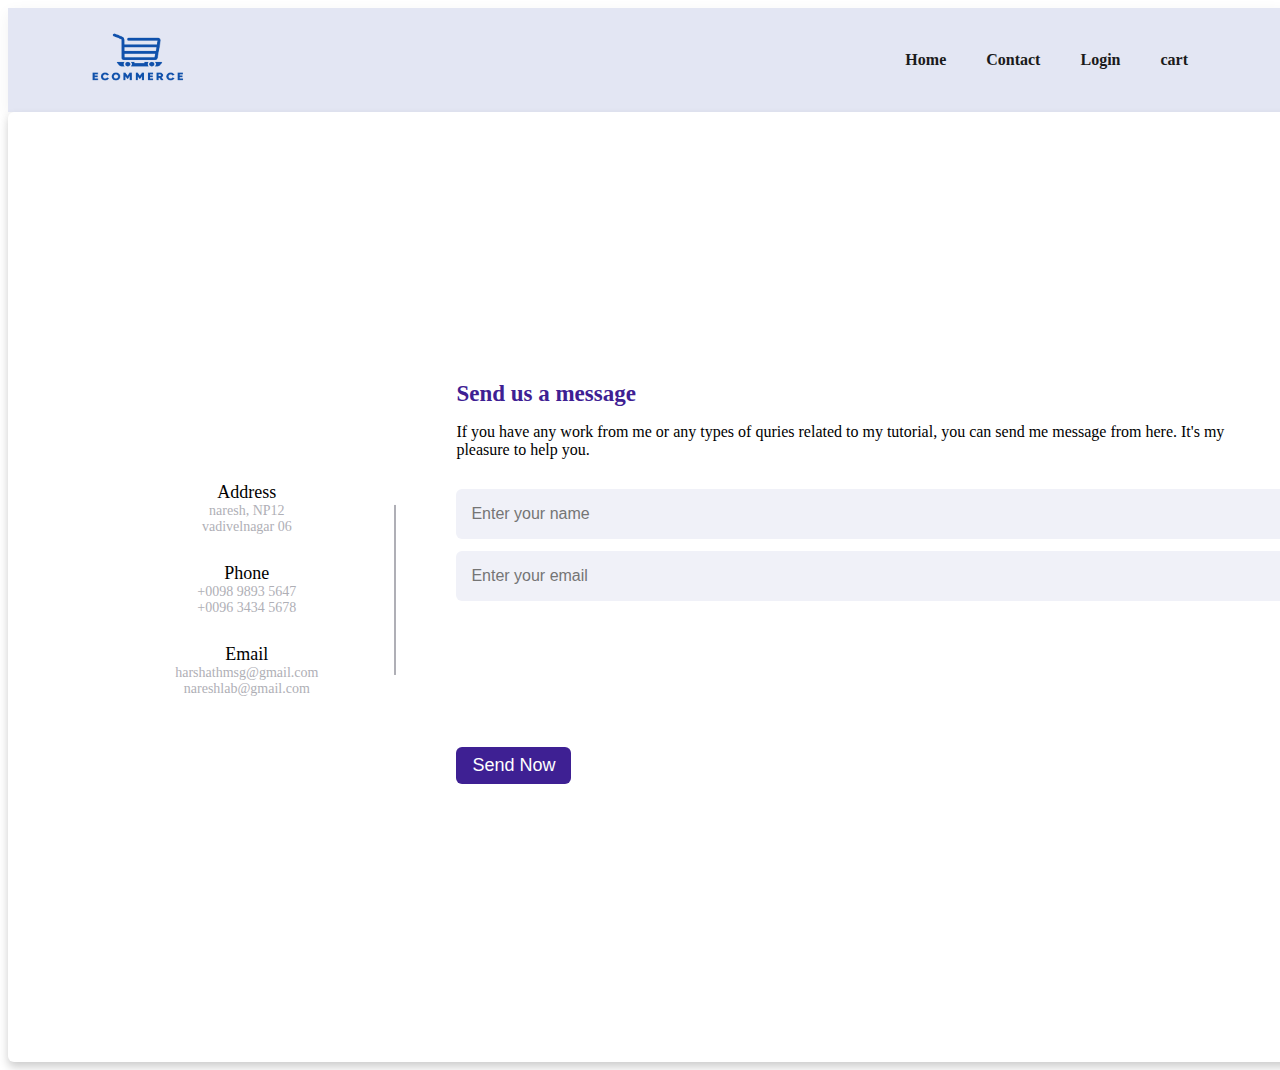
<file: src/main/resources/static/about.html>
<!DOCTYPE html>
<html lang="en">
<head>
  <meta charset="UTF-8">
  <meta name="viewport" content="width=device-width, initial-scale=1.0">
  <title>Contact Us</title>
  <link rel="stylesheet" href="style.css">
</head>
<body>
    <section id="header">
        <a href="#"><img src="./images/logo.png" class="logo" alt=""></a>
        <div>
            <ul id="navbar">
                <li><a href="index.html">Home</a></li>
                <li><a href="about.html">Contact</a></li>
                <li><a href="login.html">Login</a></li>
                <li><a href="cart.html">cart</a></li>

            </ul>
        </div>
    </section>
  <section class="contact-section">
    <div class="container">
        <div class="content">
          <div class="left-side">
            <div class="address details">
              <i class="fas fa-map-marker-alt"></i>
              <div class="topic">Address</div>
              <div class="text-one">naresh, NP12</div>
              <div class="text-two">vadivelnagar 06</div>
            </div>
            <div class="phone details">
              <i class="fas fa-phone-alt"></i>
              <div class="topic">Phone</div>
              <div class="text-one">+0098 9893 5647</div>
              <div class="text-two">+0096 3434 5678</div>
            </div>
            <div class="email details">
              <i class="fas fa-envelope"></i>
              <div class="topic">Email</div>
              <div class="text-one">harshathmsg@gmail.com</div>
              <div class="text-two">nareshlab@gmail.com</div>
            </div>
          </div>
          <div class="right-side">
            <div class="topic-text">Send us a message</div>
            <p>If you have any work from me or any types of quries related to my tutorial, you can send me message from here. It's my pleasure to help you.</p>
          <form action="#">
            <div class="input-box">
              <input type="text" placeholder="Enter your name">
            </div>
            <div class="input-box">
              <input type="text" placeholder="Enter your email">
            </div>
            <div class="input-box message-box">
              
            </div>
            <div class="button">
              <input type="button" value="Send Now" >
            </div>
          </form>
        </div>
        </div>
      </div>
  </section>
</body>
</html>
</file>
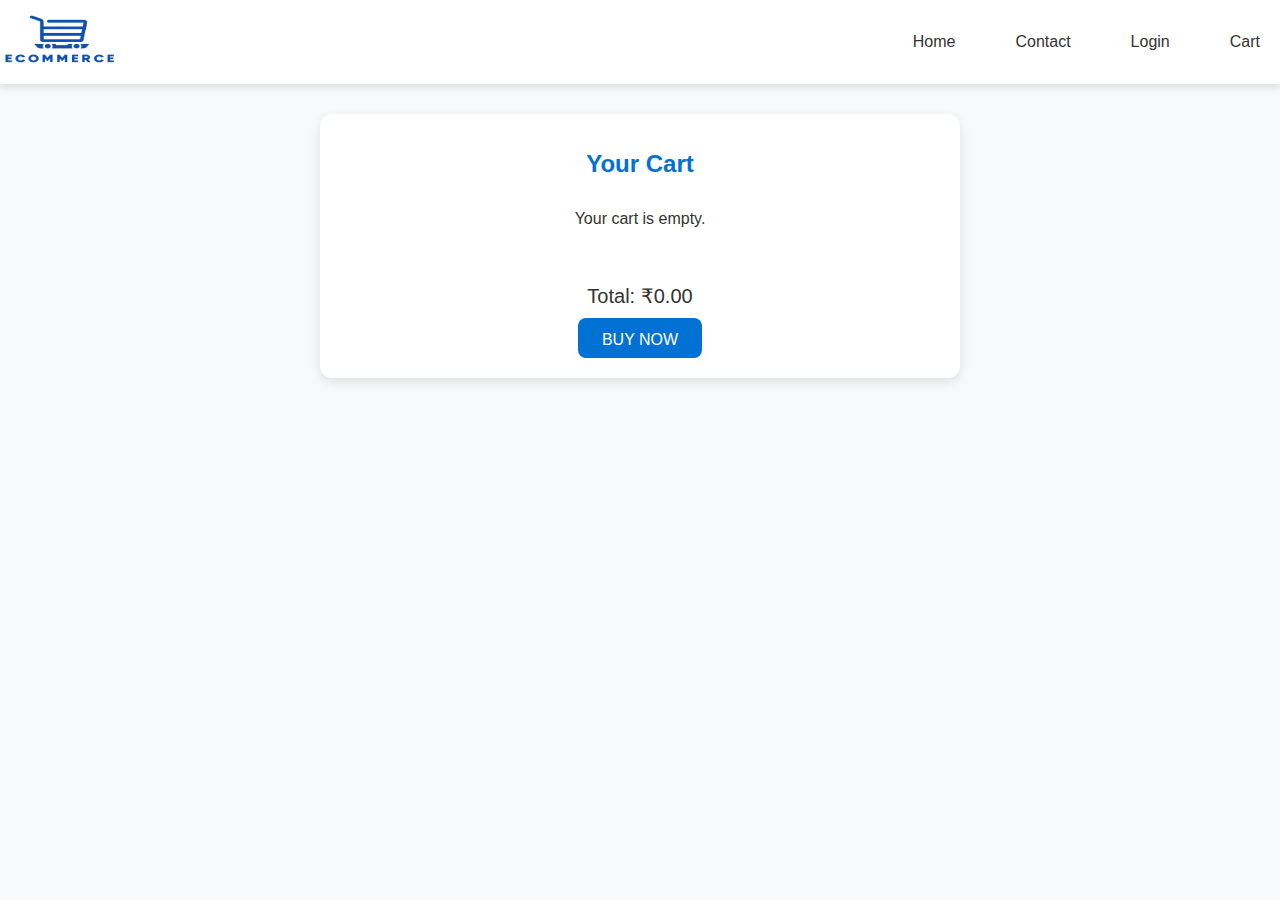
<file: src/main/resources/static/cart.html>
<!DOCTYPE html>
<html lang="en">
<head>
    <meta charset="UTF-8">
    <meta name="viewport" content="width=device-width, initial-scale=1.0">
    <title>Shopping Cart</title>
    <link rel="stylesheet" href="https://use.fontawesome.com/releases/v5.15.4/css/all.css">
    <link rel="stylesheet" href="style.css">
    <style>
        /* General styling */
        body {
            font-family: 'Poppins', sans-serif;
            background-color: #f8f9fb;
            margin: 0;
            padding: 0;
            color: #333;
        }
        
        /* Header styling */
        #header {
            background-color: #fff;
            padding: 10px 0;
            box-shadow: 0 4px 8px rgba(0, 0, 0, 0.1);
            text-align: center;
        }

        #header a.logo img {
            width: 120px;
        }

        #navbar {
            display: flex;
            list-style: none;
            justify-content: center;
            gap: 20px;
        }

        #navbar li a {
            color: #333;
            text-decoration: none;
            font-weight: 500;
        }

        #navbar li a:hover {
            color: #0171d3;
        }

        /* Cart container styling */
        .cart-container {
            display: flex;
            flex-direction: column;
            align-items: center;
            max-width: 600px;
            margin: 30px auto;
            padding: 20px;
            background-color: #fff;
            border-radius: 12px;
            box-shadow: 0 4px 12px rgba(0, 0, 0, 0.1);
        }

        /* Cart header */
        h1 {
            color: #0171d3;
            font-weight: 600;
            font-size: 24px;
            text-align: center;
        }

        /* Cart item styling */
        .cart-item {
            display: flex;
            align-items: center;
            width: 100%;
            padding: 10px;
            margin: 10px 0;
            border-radius: 8px;
            box-shadow: 0 2px 6px rgba(0, 0, 0, 0.1);
            background-color: #f9f9fb;
        }

        .cart-item img {
            width: 80px;
            height: 80px;
            border-radius: 8px;
            margin-right: 15px;
        }

        .cart-item p {
            flex-grow: 1;
            margin: 0;
            font-size: 16px;
            color: #333;
        }

        .remove-item {
            background-color: transparent;
            border: none;
            color: #ff6b6b;
            cursor: pointer;
            font-size: 18px;
        }

        /* Total price and button styling */
        #cart-total {
            text-align: center;
            margin-top: 20px;
        }

        #total-price {
            font-size: 20px;
            font-weight: 500;
            color: #333;
            margin-bottom: 10px;
        }

        .btn {
            padding: 12px 24px;          /* Adjust padding for better fit */
            border: none;
            border-radius: 8px;
            background-color: #0171d3;
            color: #fff;
            font-size: 16px;             /* Slightly smaller font size */
            font-weight: 500;
            cursor: pointer;
            transition: background-color 0.3s;
            text-align: center;
            width: auto;                 /* Allow the button width to fit the text */
            line-height: 1.2;            /* Adjust line height for better vertical alignment */
            white-space: nowrap;         /* Prevents text from wrapping */
        }

        .btn:hover {
            background-color: #015aab;
        }


    </style>
</head>
<body>
    <section id="header">
        <a href="#" class="logo"><img src="./images/logo.png" alt="Logo"></a>
        <div>
            <ul id="navbar">
                <li><a href="index.html">Home</a></li>
                <li><a href="about.html">Contact</a></li>
                <li><a href="login.html">Login</a></li>
                <li><a href="cart.html">Cart</a></li>
            </ul>
        </div>
    </section>

    <div class="cart-container">
        <h1>Your Cart</h1>
        <div id="cart-items"></div>
        
        <!-- Total Price and Buy Now Button -->
        <div id="cart-total">
            <p id="total-price">Total: ₹0.00</p>
            <button class="btn" onclick="buyNow()">BUY NOW</button>
        </div>
    </div>

    <script>
        window.onload = function() {
            let cart = JSON.parse(localStorage.getItem('cart')) || [];
            const cartItemsDiv = document.getElementById('cart-items');
            let totalPrice = 0;

            if (cart.length === 0) {
                cartItemsDiv.innerHTML = "<p>Your cart is empty.</p>";
                document.getElementById('total-price').textContent = "Total: ₹0.00";
            } else {
                cartItemsDiv.innerHTML = '';
                cart.forEach((item, index) => {
                    const itemDiv = document.createElement('div');
                    itemDiv.className = 'cart-item';
                    itemDiv.innerHTML = `
                        <img src="${item.image}" alt="${item.name}">
                        <p>${item.name} - ₹${item.price}</p>
                        <button class="remove-item" onclick="removeFromCart(${index})"><i class="fas fa-trash"></i></button>
                    `;
                    cartItemsDiv.appendChild(itemDiv);

                    // Calculate total price
                    totalPrice += item.price;
                });

                document.getElementById('total-price').textContent = `Total: ₹${totalPrice.toFixed(2)}`;
            }
        };

        function removeFromCart(index) {
            let cart = JSON.parse(localStorage.getItem('cart')) || [];
            cart.splice(index, 1);
            localStorage.setItem('cart', JSON.stringify(cart));
            window.onload();
        }

        function buyNow() {
            const cart = JSON.parse(localStorage.getItem('cart')) || [];
            if (cart.length === 0) {
                alert('Your cart is empty. Add items to cart before purchasing.');
            } else {
                alert(`Thank you for your purchase! Total amount: ₹${document.getElementById('total-price').textContent.split("₹")[1]}`);
                localStorage.removeItem('cart');
                window.location.reload();
            }
        }
    </script>
</body>
</html>
</file>
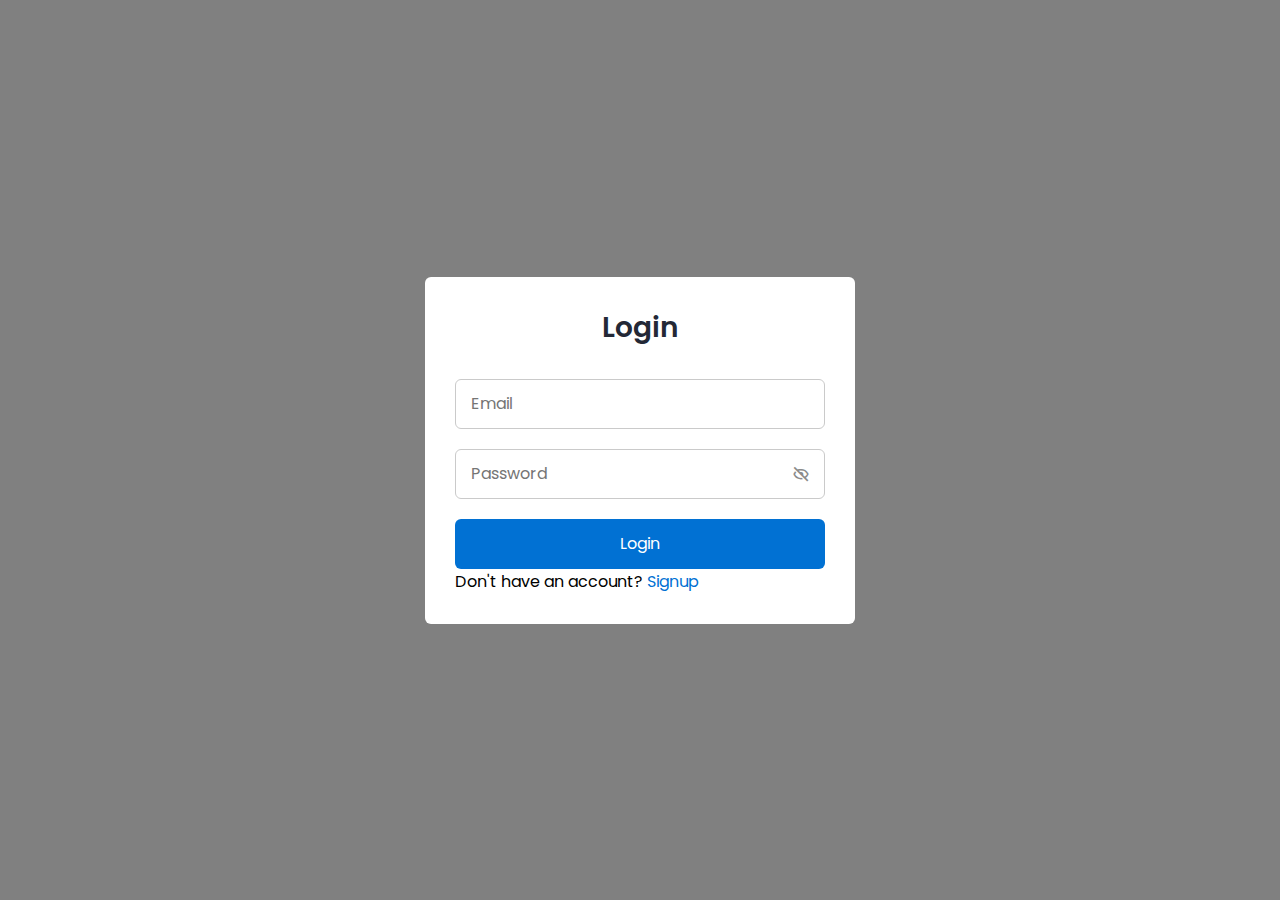
<file: src/main/resources/static/login1.html>
<!DOCTYPE html>
<html lang="en">
<head>
  <meta charset="UTF-8">
  <meta http-equiv="X-UA-Compatible" content="IE=edge">
  <meta name="viewport" content="width=device-width, initial-scale=1.0">
  <title>Responsive Login and Signup Form</title>
  <!-- CSS -->
  <link rel="stylesheet" href="styles.css">
  <!-- Boxicons CSS -->
  <link href='https://unpkg.com/boxicons@2.1.2/css/boxicons.min.css' rel='stylesheet'>
</head>
<body>
  <section class="container forms">
    <div class="form login">
      <div class="form-content">
        <header>Login</header>
        <form id="loginForm">
          <div class="field input-field">
            <input type="email" placeholder="Email" class="input" name="email" required>
          </div>
          <div class="field input-field">
            <input type="password" placeholder="Password" class="password" name="password" required>
            <i class='bx bx-hide eye-icon'></i>
          </div>
          <div class="field button-field">
            <button type="submit">Login</button>
          </div>
        </form>
        <span>Don't have an account? <a href="#" class="link signup-link">Signup</a></span>
      </div>
    </div>

    <div class="form signup">
      <div class="form-content">
        <header>Signup</header>
        <form id="signupForm">
          <div class="field input-field">
            <input type="email" placeholder="Email" class="input" name="email" required>
          </div>
          <div class="field input-field">
            <input type="password" placeholder="Create password" class="password" name="password" required>
          </div>
          <div class="field button-field">
            <button type="submit">Signup</button>
          </div>
        </form>
        <span>Already have an account? <a href="#" class="link login-link">Login</a></span>
      </div>
    </div>
  </section>
  <script src="script.js"></script>
</body>
</html>
</file>
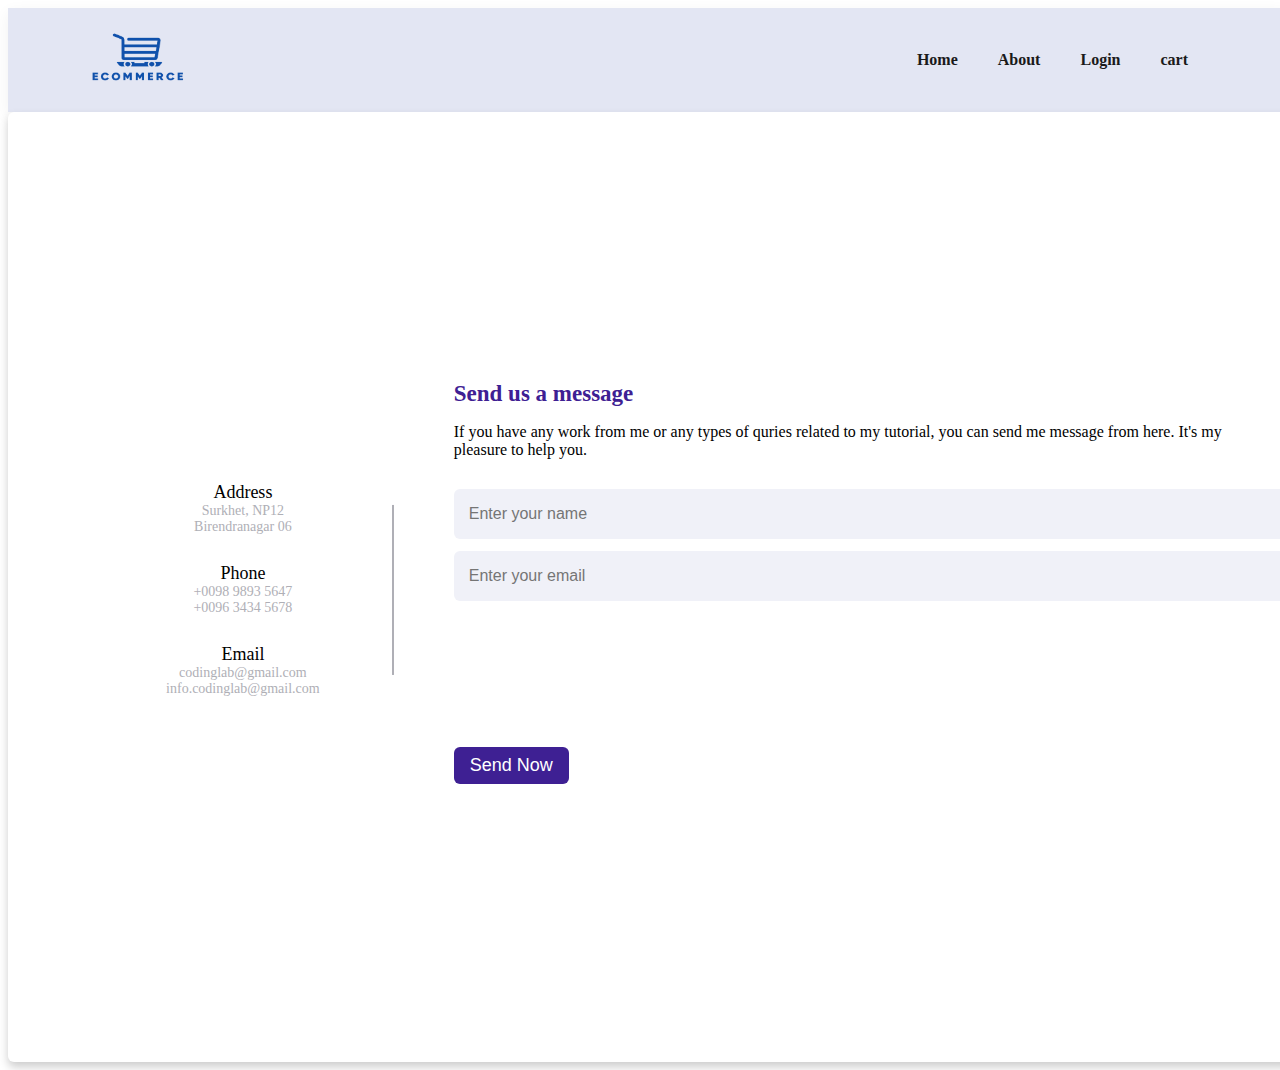
<file: src/main/resources/static/project/about.html>
<!DOCTYPE html>
<html lang="en">
<head>
  <meta charset="UTF-8">
  <meta name="viewport" content="width=device-width, initial-scale=1.0">
  <title>Contact Us</title>
  <link rel="stylesheet" href="style.css">
</head>
<body>
    <section id="header">
        <a href="#"><img src="./images/logo.png" class="logo" alt=""></a>
        <div>
            <ul id="navbar">
                <li><a href="index.html">Home</a></li>
                <li><a href="about.html">About</a></li>
                <li><a href="login.html">Login</a></li>
                <li><a href="cart.html">cart</a></li>

            </ul>
        </div>
    </section>
  <section class="contact-section">
    <div class="container">
        <div class="content">
          <div class="left-side">
            <div class="address details">
              <i class="fas fa-map-marker-alt"></i>
              <div class="topic">Address</div>
              <div class="text-one">Surkhet, NP12</div>
              <div class="text-two">Birendranagar 06</div>
            </div>
            <div class="phone details">
              <i class="fas fa-phone-alt"></i>
              <div class="topic">Phone</div>
              <div class="text-one">+0098 9893 5647</div>
              <div class="text-two">+0096 3434 5678</div>
            </div>
            <div class="email details">
              <i class="fas fa-envelope"></i>
              <div class="topic">Email</div>
              <div class="text-one">codinglab@gmail.com</div>
              <div class="text-two">info.codinglab@gmail.com</div>
            </div>
          </div>
          <div class="right-side">
            <div class="topic-text">Send us a message</div>
            <p>If you have any work from me or any types of quries related to my tutorial, you can send me message from here. It's my pleasure to help you.</p>
          <form action="#">
            <div class="input-box">
              <input type="text" placeholder="Enter your name">
            </div>
            <div class="input-box">
              <input type="text" placeholder="Enter your email">
            </div>
            <div class="input-box message-box">
              
            </div>
            <div class="button">
              <input type="button" value="Send Now" >
            </div>
          </form>
        </div>
        </div>
      </div>
  </section>
</body>
</html>
</file>
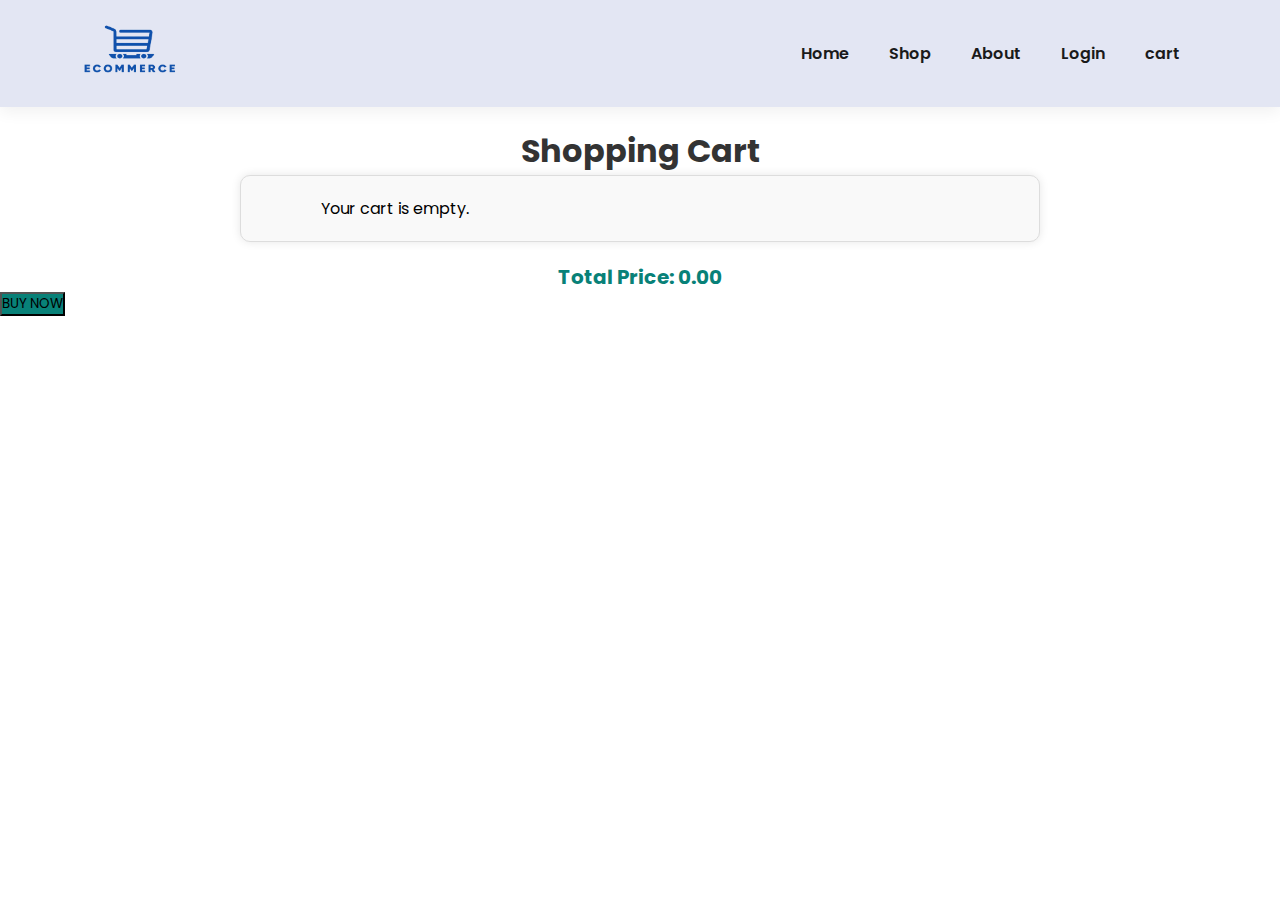
<file: src/main/resources/static/project/cart.html>
<!DOCTYPE html>
<html lang="en">
<head>
    <meta charset="UTF-8">
    <meta name="viewport" content="width=device-width, initial-scale=1.0">
    <title>Shopping Cart</title>
    <link rel="stylesheet" href="style.css">
</head>
<body>
    <body>
        <section id="header">
            <a href="#"><img src="./images/logo.png" class="logo" alt=""></a>
            <div>
                <ul id="navbar">
                    <li><a href="index.html">Home</a></li>
                    <li><a href="shop.html">Shop</a></li>
                    <li><a href="about.html">About</a></li>
                    <li><a href="login.html">Login</a></li>
                    <li><a href="cart.html">cart</a></li>
    
                </ul>
            </div>
        </section>
        <!DOCTYPE html>
        <html lang="en">
        <head>
            <meta charset="UTF-8">
            <meta name="viewport" content="width=device-width, initial-scale=1.0">
            <title>Shopping Cart</title>
            <link rel="stylesheet" href="styles.css">
        </head>
        <body>
            <h1 class="cart-h1">Shopping Cart</h1>
            <div class="cart-s"id="cart-items"></div>
            <p  class="cart-price"id="total-price"></p>
            <button class="btn1">BUY NOW</button>
        
            <script>
                function loadCart() {
                    let cart = JSON.parse(localStorage.getItem('cart')) || [];
                    const cartItemsDiv = document.getElementById('cart-items');
                    let totalPrice = 0;
        
                    if (cart.length === 0) {
                        cartItemsDiv.innerHTML = "<p>Your cart is empty.</p>";
                    } else {
                        cartItemsDiv.innerHTML = '';
                        cart.forEach((item, index) => {
                            const itemDiv = document.createElement('div');
                            itemDiv.className = 'cart-item';
                            itemDiv.innerHTML = `
                                <img src="${item.image}" alt="${item.name}" class="cart-item-image">
                                <p>${item.name} - ${item.price.toFixed(2)}</p>
                                <button class="remove-item" onclick="removeFromCart(${index})">Remove</button>
                            `;
                            cartItemsDiv.appendChild(itemDiv);
                            totalPrice += item.price;
                        });
                    }
        
                    document.getElementById('total-price').textContent = `Total Price: ${totalPrice.toFixed(2)}`;
                }
        
                function removeFromCart(index) {
                    let cart = JSON.parse(localStorage.getItem('cart')) || [];
                    cart.splice(index, 1);  // Remove the item at the specified index
                    localStorage.setItem('cart', JSON.stringify(cart));
                    loadCart();  // Reload the cart to reflect changes
                }
        
                // Load cart items on page load
                window.onload = loadCart;
            </script>
        </body>
        </html>
</file>
<file: src/main/resources/static/style.css>
body {
    width: 100%;
}
#header {
    display: flex;
    align-items: center;
    justify-content: space-between;
    padding: 20px 80px;
    background: #e3e6f3;
    box-shadow: 0 5px 15px rgba(0,0,0,0.06);

}
#header img{
    width: 100px;
    height: 60px;
}
#navbar{
    display: flex;
    align-items: center;
    justify-content: center;
}
#navbar li{
    list-style: none;
    padding: 0 20px;
    position: relative;
}
#navbar li a{
    text-decoration: none;
    font-size: 15;
    font-weight: 600;
    color: #1a1a1a;
    transition: 0.3s ease;
}
#navbar li a:hover {
    color: #088178;
    
}
#product1 {
    text-align: center;
    
}
#product1 .pro-container {
    display: flex;
    justify-content: space-between;
    padding-top: 20px;
    flex-wrap: wrap;

}
#product1 .pro{
    width: 23%;
    min-width: 250px;
    padding: 10px 12px;
    border: 1px solid ghostwhite;
    border-radius: 25px;
    cursor: pointer;
    box-shadow: 20px 20x 30px rgba(0,0,0,0.02);
    margin: 15px 0;
    transition: 0.2s ease;
}
#product1 .pro:hover{
    box-shadow: 20px 20x 30px rgba(0,0,0,0.06);
}
#product1 .pro img{
    width:100%;
    border-radius: 20px;
}
.section-p1 {
    padding: 40px 80px ;
}
#product1 .des{
    text-align: start;
    text-decoration: none;
    padding: 10px 0;
    color: black;
}
#product1 .des a{
    text-decoration: none;
    color: #088178;
}

/*single product*/
#prodetails .single-pro-image{
    width: 40%;
    margin-right: 50px;
    height: 20%;
}
#prodetails {
    display: flex;
    margin-top: 20px;
}
#prodetails .single-pro-details{
    width: 40%;
    padding-top: 30px;
}
#prodetails .single-pro-details h4{
    padding: 40px 0 20px 0;

}
#prodetails .single-pro-details h2{
    font-size: 26px;

}
#prodetails .single-pro-details select{
    display: block;
    padding: 5px 10px;
    margin-bottom: 10px;

}
#prodetails .single-pro-details input{
    width: 50px;
    height: 30px;
    padding-left: 10px;
    font-size: 10px;
    margin-right: 10px;

}
.btn{
    border-radius: 30px;
    width: 100px;
    height:40px;
    background-color: #088178;
    color: aliceblue;
    border: #e3e6f3;

}
/*2product*/
#prodetails1 .single-pro-image{
  width: 40%;
  margin-right: 50px;
  height: 20%;
}
#prodetails1 {
  display: flex;
  margin-top: 20px;
}
#prodetails1 .single-pro-details{
  width: 40%;
  padding-top: 30px;
}
#prodetails1 .single-pro-details h4{
  padding: 40px 0 20px 0;

}
#prodetails1 .single-pro-details h2{
  font-size: 26px;

}
#prodetails1 .single-pro-details select{
  display: block;
  padding: 5px 10px;
  margin-bottom: 10px;

}
#prodetails1 .single-pro-details input{
  width: 50px;
  height: 30px;
  padding-left: 10px;
  font-size: 10px;
  margin-right: 10px;

}
.btn{
  border-radius: 30px;
  width: 100px;
  height:40px;
  background-color: #088178;
  color: aliceblue;
  border: #e3e6f3;

}
/*cart*/
.product, .cart-item {
    margin: 20px;
    padding: 15px;
    border: 1px solid #ddd;
    border-radius: 5px;
    max-width: 400px;
    text-align: center;
}

button.add-to-cart {
    background-color: #28a745;
    color: white;
    border: none;
    padding: 10px 15px;
    font-size: 16px;
    cursor: pointer;
}

button.add-to-cart:hover {
    background-color: #218838;
}
.cart-item {
  position: relative;
  margin: 20px;
  padding: 15px;
  border: 1px solid #ddd;
  border-radius: 5px;
  max-width: 400px;
  text-align: center;
}

.remove-item {
  background-color: #dc3545;
  color: white;
  border: none;
  padding: 5px 10px;
  font-size: 14px;
  cursor: pointer;
  border-radius: 3px;
  margin-top: 10px;
}

.remove-item:hover {
  background-color: #c82333;
}

/*login*/
.container {
    height: 100vh;
    width: 100%;
    display: flex;
    align-items: center;
    justify-content: center;
    background-color: grey;
    column-gap: 30px;
  }
  .form {
    position: absolute;
    max-width: 430px;
    width: 100%;
    padding: 30px;
    border-radius: 6px;
    background: #FFF;
  }
  .form.signup {
    opacity: 0;
    pointer-events: none;
  }
  .forms.show-signup .form.signup {
    opacity: 1;
    pointer-events: auto;
  }
  .forms.show-signup .form.login {
    opacity: 0;
    pointer-events: none;
  }
  header {
    font-size: 28px;
    font-weight: 600;
    color: #232836;
    text-align: center;
  }
  form {
    margin-top: 30px;
  }
  .form .field {
    position: relative;
    height: 50px;
    width: 100%;
    margin-top: 20px;
    border-radius: 6px;
  }
  .field input,
  .field button {
    height: 100%;
    width: 100%;
    border: none;
    font-size: 16px;
    font-weight: 400;
    border-radius: 6px;
  }
  .field input {
    outline: none;
    padding: 0 15px;
    border: 1px solid#CACACA;
  }
  .field input:focus {
    border-bottom-width: 2px;
  }
  .eye-icon {
    position: absolute;
    top: 50%;
    right: 10px;
    transform: translateY(-50%);
    font-size: 18px;
    color: #8b8b8b;
    cursor: pointer;
    padding: 5px;
  }
  .field button {
    color: #fff;
    background-color: #0171d3;
    transition: all 0.3s ease;
    cursor: pointer;
  }
  .field button:hover {
    background-color: #016dcb;
  }
  .form-link {
    text-align: center;
    margin-top: 10px;
  }
  .form-link span,
  .form-link a {
    font-size: 14px;
    font-weight: 400;
    color: #232836;
  }
  .form a {
    color: #0171d3;
    text-decoration: none;
  }
  .form-content a:hover {
    text-decoration: underline;
  }
  .line {
    position: relative;
    height: 1px;
    width: 100%;
    margin: 36px 0;
    background-color: #d4d4d4;
  }
  .line::before {
    content: 'Or';
    position: absolute;
    top: 50%;
    left: 50%;
    transform: translate(-50%, -50%);
    background-color: #FFF;
    color: #8b8b8b;
    padding: 0 15px;
  }
  .media-options a {
    display: flex;
    align-items: center;
    justify-content: center;
  }
  a.facebook {
    color: #fff;
    background-color: #4267b2;
  }
  a.facebook .facebook-icon {
    height: 28px;
    width: 28px;
    color: #0171d3;
    font-size: 20px;
    border-radius: 50%;
    display: flex;
    align-items: center;
    justify-content: center;
    background-color: #fff;
  }
  .facebook-icon,
  img.google-img {
    position: absolute;
    top: 50%;
    left: 15px;
    transform: translateY(-50%);
  }
  img.google-img {
    height: 20px;
    width: 20px;
    object-fit: cover;
  }
  a.google {
    border: 1px solid #CACACA;
  }
  a.google span {
    font-weight: 500;
    opacity: 0.6;
    color: #232836;
  }
  @media screen and (max-width: 400px) {
    .form {
      padding: 20px 10px;
    }
  }
  /*contact*/
  #contect-section{
    min-height: 100vh;
    width: 100%;
    background: #c8e8e9;
    display: flex;
    align-items: center;
    justify-content: center;
  }
  .container{
    width: 100%;
    background: #fff;
    border-radius: 6px;
    padding: 20px 60px 30px 40px;
    box-shadow: 0 5px 10px rgba(0, 0, 0, 0.2);
  }
  .container .content{
    display: flex;
    align-items: center;
    justify-content: space-between;
  }
  .container .content .left-side{
    width: 25%;
    height: 100%;
    display: flex;
    flex-direction: column;
    align-items: center;
    justify-content: center;
    margin-top: 15px;
    position: relative;
  }
  .content .left-side::before{
    content: '';
    position: absolute;
    height: 70%;
    width: 2px;
    right: -15px;
    top: 50%;
    transform: translateY(-50%);
    background: #afafb6;
  }
  .content .left-side .details{
    margin: 14px;
    text-align: center;
  }
  .content .left-side .details i{
    font-size: 30px;
    color: #3e2093;
    margin-bottom: 10px;
  }
  .content .left-side .details .topic{
    font-size: 18px;
    font-weight: 500;
  }
  .content .left-side .details .text-one,
  .content .left-side .details .text-two{
    font-size: 14px;
    color: #afafb6;
  }
  .container .content .right-side{
    width: 75%;
    margin-left: 75px;
  }
  .content .right-side .topic-text{
    font-size: 23px;
    font-weight: 600;
    color: #3e2093;
  }
  .right-side .input-box{
    height: 50px;
    width: 100%;
    margin: 12px 0;
  }
  .right-side .input-box input,
  .right-side .input-box textarea{
    height: 100%;
    width: 100%;
    border: none;
    outline: none;
    font-size: 16px;
    background: #F0F1F8;
    border-radius: 6px;
    padding: 0 15px;
    resize: none;
  }
  .right-side .message-box{
    min-height: 110px;
  }
  .right-side .input-box textarea{
    padding-top: 6px;
  }
  .right-side .button{
    display: inline-block;
    margin-top: 12px;
  }
  .right-side .button input[type="button"]{
    color: #fff;
    font-size: 18px;
    outline: none;
    border: none;
    padding: 8px 16px;
    border-radius: 6px;
    background: #3e2093;
    cursor: pointer;
    transition: all 0.3s ease;
  }
  .button input[type="button"]:hover{
    background: #5029bc;
  }
  @media (max-width: 950px) {
    .container{
      width: 90%;
      padding: 30px 40px 40px 35px ;
    }
    .container .content .right-side{
     width: 75%;
     margin-left: 55px;
  }
  }
  @media (max-width: 820px) {
    .container{
      margin: 40px 0;
      height: 100%;
    }
    .container .content{
      flex-direction: column-reverse;
    }
   .container .content .left-side{
     width: 100%;
     flex-direction: row;
     margin-top: 40px;
     justify-content: center;
     flex-wrap: wrap;
   }
   .container .content .left-side::before{
     display: none;
   }
   .container .content .right-side{
     width: 100%;
     margin-left: 0;
   }
  }
  /*cart */
  /* General Cart Page Styling */
.cart-h1 {
  font-size: 32px;
  text-align: center;
  margin-top: 20px;
  color: #333;
}

.cart-s {
  padding: 20px 80px;
  max-width: 800px;
  margin: auto;
  background-color: #f9f9f9;
  border: 1px solid #ddd;
  border-radius: 10px;
  box-shadow: 0 0 10px rgba(0, 0, 0, 0.1);
}

.cart-item {
  display: flex;
  align-items: center;
  justify-content: space-between;
  padding: 15px;
  border-bottom: 1px solid #ddd;
}

.cart-item-image {
  width: 80px;
  height: auto;
  border-radius: 10px;
}

.cart-item p {
  flex: 1;
  margin: 0 20px;
  font-size: 18px;
  color: #333;
}

.remove-item {
  padding: 5px 10px;
  background-color: #ff4d4d;
  color: #fff;
  border: none;
  border-radius: 5px;
  cursor: pointer;
  transition: background-color 0.3s;
}

.remove-item:hover {
  background-color: #ff1a1a;
}

.cart-price {
  text-align: center;
  font-size: 20px;
  margin-top: 20px;
  color: #088178;
  font-weight: bold;
}
/* Centering the button lower down the screen and adding hover effect */
.btn1 {
  display: flex;
  justify-content: center;  /* Horizontally center the button */
  align-items: center;      /* Vertically center the content inside the button */
  height: 50px;             /* Set height for the button */
  width: 200px;             /* Set width for the button */
  background-color: #0171d3; /* Background color */
  color: white;             /* Text color */
  font-size: 16px;          /* Font size */
  font-weight: 500;         /* Font weight */
  border-radius: 6px;       /* Rounded corners */
  border: none;             /* Remove default border */
  cursor: pointer;         /* Pointer cursor on hover */
  transition: background-color 0.3s ease, transform 0.3s ease; /* Smooth hover transition */
  position: absolute;       /* Position the button relative to the page */
  left: 50%;                /* Center horizontally */
  transform: translateX(-50%); /* Adjust for exact horizontal centering */
  top: 70%;                 /* Move the button 70% down the page */
}

.btn1:hover {
  background-color: #016dcb; /* Darken background color on hover */
  transform: translateX(-50%) scale(1.05); /* Slightly scale up the button on hover */
}
</file>
<file: src/main/resources/static/styles.css>
/* Google Fonts - Poppins */
@import url('https://fonts.googleapis.com/css2?family=Poppins:wght@300;400;500;600&display=swap');
* {
  margin: 0;
  padding: 0;
  box-sizing: border-box;
  font-family: 'Poppins', sans-serif;
}
.container {
  height: 100vh;
  width: 100%;
  display: flex;
  align-items: center;
  justify-content: center;
  background-color: grey;
  column-gap: 30px;
}
.form {
  position: absolute;
  max-width: 430px;
  width: 100%;
  padding: 30px;
  border-radius: 6px;
  background: #FFF;
}
.form.signup {
  opacity: 0;
  pointer-events: none;
}
.forms.show-signup .form.signup {
  opacity: 1;
  pointer-events: auto;
}
.forms.show-signup .form.login {
  opacity: 0;
  pointer-events: none;
}
header {
  font-size: 28px;
  font-weight: 600;
  color: #232836;
  text-align: center;
}
form {
  margin-top: 30px;
}
.form .field {
  position: relative;
  height: 50px;
  width: 100%;
  margin-top: 20px;
  border-radius: 6px;
}
.field input,
.field button {
  height: 100%;
  width: 100%;
  border: none;
  font-size: 16px;
  font-weight: 400;
  border-radius: 6px;
}
.field input {
  outline: none;
  padding: 0 15px;
  border: 1px solid#CACACA;
}
.field input:focus {
  border-bottom-width: 2px;
}
.eye-icon {
  position: absolute;
  top: 50%;
  right: 10px;
  transform: translateY(-50%);
  font-size: 18px;
  color: #8b8b8b;
  cursor: pointer;
  padding: 5px;
}
.field button {
  color: #fff;
  background-color: #0171d3;
  transition: all 0.3s ease;
  cursor: pointer;
}
.field button:hover {
  background-color: #016dcb;
}
.form-link {
  text-align: center;
  margin-top: 10px;
}
.form-link span,
.form-link a {
  font-size: 14px;
  font-weight: 400;
  color: #232836;
}
.form a {
  color: #0171d3;
  text-decoration: none;
}
.form-content a:hover {
  text-decoration: underline;
}
.line {
  position: relative;
  height: 1px;
  width: 100%;
  margin: 36px 0;
  background-color: #d4d4d4;
}
.line::before {
  content: 'Or';
  position: absolute;
  top: 50%;
  left: 50%;
  transform: translate(-50%, -50%);
  background-color: #FFF;
  color: #8b8b8b;
  padding: 0 15px;
}
.media-options a {
  display: flex;
  align-items: center;
  justify-content: center;
}
a.facebook {
  color: #fff;
  background-color: #4267b2;
}
a.facebook .facebook-icon {
  height: 28px;
  width: 28px;
  color: #0171d3;
  font-size: 20px;
  border-radius: 50%;
  display: flex;
  align-items: center;
  justify-content: center;
  background-color: #fff;
}
.facebook-icon,
img.google-img {
  position: absolute;
  top: 50%;
  left: 15px;
  transform: translateY(-50%);
}
img.google-img {
  height: 20px;
  width: 20px;
  object-fit: cover;
}
a.google {
  border: 1px solid #CACACA;
}
a.google span {
  font-weight: 500;
  opacity: 0.6;
  color: #232836;
}
@media screen and (max-width: 400px) {
  .form {
    padding: 20px 10px;
  }
}

/* Centering the button lower down the screen and adding hover effect */
.btn1 {
  display: flex;
  justify-content: center;  /* Horizontally center the button */
  align-items: center;      /* Vertically center the content inside the button */
  height: 50px;             /* Set height for the button */
  width: 200px;             /* Set width for the button */
  background-color: #0171d3; /* Background color */
  color: white;             /* Text color */
  font-size: 16px;          /* Font size */
  font-weight: 500;         /* Font weight */
  border-radius: 6px;       /* Rounded corners */
  border: none;             /* Remove default border */
  cursor: pointer;         /* Pointer cursor on hover */
  transition: background-color 0.3s ease, transform 0.3s ease; /* Smooth hover transition */
  position: absolute;       /* Position the button relative to the page */
  left: 50%;                /* Center horizontally */
  transform: translateX(-50%); /* Adjust for exact horizontal centering */
  top: 70%;                 /* Move the button 70% down the page */
}

.btn1:hover {
  background-color: #016dcb; /* Darken background color on hover */
  transform: translateX(-50%) scale(1.05); /* Slightly scale up the button on hover */
}
</file>
<file: src/main/resources/static/project/style.css>
body {
    width: 100%;
}
#header {
    display: flex;
    align-items: center;
    justify-content: space-between;
    padding: 20px 80px;
    background: #e3e6f3;
    box-shadow: 0 5px 15px rgba(0,0,0,0.06);

}
#header img{
    width: 100px;
    height: 60px;
}
#navbar{
    display: flex;
    align-items: center;
    justify-content: center;
}
#navbar li{
    list-style: none;
    padding: 0 20px;
    position: relative;
}
#navbar li a{
    text-decoration: none;
    font-size: 15;
    font-weight: 600;
    color: #1a1a1a;
    transition: 0.3s ease;
}
#navbar li a:hover {
    color: #088178;
    
}
#product1 {
    text-align: center;
    
}
#product1 .pro-container {
    display: flex;
    justify-content: space-between;
    padding-top: 20px;
    flex-wrap: wrap;

}
#product1 .pro{
    width: 23%;
    min-width: 250px;
    padding: 10px 12px;
    border: 1px solid ghostwhite;
    border-radius: 25px;
    cursor: pointer;
    box-shadow: 20px 20x 30px rgba(0,0,0,0.02);
    margin: 15px 0;
    transition: 0.2s ease;
}
#product1 .pro:hover{
    box-shadow: 20px 20x 30px rgba(0,0,0,0.06);
}
#product1 .pro img{
    width:100%;
    border-radius: 20px;
}
.section-p1 {
    padding: 40px 80px ;
}
#product1 .des{
    text-align: start;
    text-decoration: none;
    padding: 10px 0;
    color: black;
}
#product1 .des a{
    text-decoration: none;
    color: #088178;
}

/*single product*/
#prodetails .single-pro-image{
    width: 40%;
    margin-right: 50px;
    height: 20%;
}
#prodetails {
    display: flex;
    margin-top: 20px;
}
#prodetails .single-pro-details{
    width: 40%;
    padding-top: 30px;
}
#prodetails .single-pro-details h4{
    padding: 40px 0 20px 0;

}
#prodetails .single-pro-details h2{
    font-size: 26px;

}
#prodetails .single-pro-details select{
    display: block;
    padding: 5px 10px;
    margin-bottom: 10px;

}
#prodetails .single-pro-details input{
    width: 50px;
    height: 30px;
    padding-left: 10px;
    font-size: 10px;
    margin-right: 10px;

}
.btn{
    border-radius: 30px;
    width: 100px;
    height:40px;
    background-color: #088178;
    color: aliceblue;
    border: #e3e6f3;

}
/*2product*/
#prodetails1 .single-pro-image{
  width: 40%;
  margin-right: 50px;
  height: 20%;
}
#prodetails1 {
  display: flex;
  margin-top: 20px;
}
#prodetails1 .single-pro-details{
  width: 40%;
  padding-top: 30px;
}
#prodetails1 .single-pro-details h4{
  padding: 40px 0 20px 0;

}
#prodetails1 .single-pro-details h2{
  font-size: 26px;

}
#prodetails1 .single-pro-details select{
  display: block;
  padding: 5px 10px;
  margin-bottom: 10px;

}
#prodetails1 .single-pro-details input{
  width: 50px;
  height: 30px;
  padding-left: 10px;
  font-size: 10px;
  margin-right: 10px;

}
.btn{
  border-radius: 30px;
  width: 100px;
  height:40px;
  background-color: #088178;
  color: aliceblue;
  border: #e3e6f3;

}
/*cart*/
.product, .cart-item {
    margin: 20px;
    padding: 15px;
    border: 1px solid #ddd;
    border-radius: 5px;
    max-width: 400px;
    text-align: center;
}

button.add-to-cart {
    background-color: #28a745;
    color: white;
    border: none;
    padding: 10px 15px;
    font-size: 16px;
    cursor: pointer;
}

button.add-to-cart:hover {
    background-color: #218838;
}
.cart-item {
  position: relative;
  margin: 20px;
  padding: 15px;
  border: 1px solid #ddd;
  border-radius: 5px;
  max-width: 400px;
  text-align: center;
}

.remove-item {
  background-color: #dc3545;
  color: white;
  border: none;
  padding: 5px 10px;
  font-size: 14px;
  cursor: pointer;
  border-radius: 3px;
  margin-top: 10px;
}

.remove-item:hover {
  background-color: #c82333;
}

/*login*/
.container {
    height: 100vh;
    width: 100%;
    display: flex;
    align-items: center;
    justify-content: center;
    background-color: grey;
    column-gap: 30px;
  }
  .form {
    position: absolute;
    max-width: 430px;
    width: 100%;
    padding: 30px;
    border-radius: 6px;
    background: #FFF;
  }
  .form.signup {
    opacity: 0;
    pointer-events: none;
  }
  .forms.show-signup .form.signup {
    opacity: 1;
    pointer-events: auto;
  }
  .forms.show-signup .form.login {
    opacity: 0;
    pointer-events: none;
  }
  header {
    font-size: 28px;
    font-weight: 600;
    color: #232836;
    text-align: center;
  }
  form {
    margin-top: 30px;
  }
  .form .field {
    position: relative;
    height: 50px;
    width: 100%;
    margin-top: 20px;
    border-radius: 6px;
  }
  .field input,
  .field button {
    height: 100%;
    width: 100%;
    border: none;
    font-size: 16px;
    font-weight: 400;
    border-radius: 6px;
  }
  .field input {
    outline: none;
    padding: 0 15px;
    border: 1px solid#CACACA;
  }
  .field input:focus {
    border-bottom-width: 2px;
  }
  .eye-icon {
    position: absolute;
    top: 50%;
    right: 10px;
    transform: translateY(-50%);
    font-size: 18px;
    color: #8b8b8b;
    cursor: pointer;
    padding: 5px;
  }
  .field button {
    color: #fff;
    background-color: #0171d3;
    transition: all 0.3s ease;
    cursor: pointer;
  }
  .field button:hover {
    background-color: #016dcb;
  }
  .form-link {
    text-align: center;
    margin-top: 10px;
  }
  .form-link span,
  .form-link a {
    font-size: 14px;
    font-weight: 400;
    color: #232836;
  }
  .form a {
    color: #0171d3;
    text-decoration: none;
  }
  .form-content a:hover {
    text-decoration: underline;
  }
  .line {
    position: relative;
    height: 1px;
    width: 100%;
    margin: 36px 0;
    background-color: #d4d4d4;
  }
  .line::before {
    content: 'Or';
    position: absolute;
    top: 50%;
    left: 50%;
    transform: translate(-50%, -50%);
    background-color: #FFF;
    color: #8b8b8b;
    padding: 0 15px;
  }
  .media-options a {
    display: flex;
    align-items: center;
    justify-content: center;
  }
  a.facebook {
    color: #fff;
    background-color: #4267b2;
  }
  a.facebook .facebook-icon {
    height: 28px;
    width: 28px;
    color: #0171d3;
    font-size: 20px;
    border-radius: 50%;
    display: flex;
    align-items: center;
    justify-content: center;
    background-color: #fff;
  }
  .facebook-icon,
  img.google-img {
    position: absolute;
    top: 50%;
    left: 15px;
    transform: translateY(-50%);
  }
  img.google-img {
    height: 20px;
    width: 20px;
    object-fit: cover;
  }
  a.google {
    border: 1px solid #CACACA;
  }
  a.google span {
    font-weight: 500;
    opacity: 0.6;
    color: #232836;
  }
  @media screen and (max-width: 400px) {
    .form {
      padding: 20px 10px;
    }
  }
  /*contact*/
  #contect-section{
    min-height: 100vh;
    width: 100%;
    background: #c8e8e9;
    display: flex;
    align-items: center;
    justify-content: center;
  }
  .container{
    width: 100%;
    background: #fff;
    border-radius: 6px;
    padding: 20px 60px 30px 40px;
    box-shadow: 0 5px 10px rgba(0, 0, 0, 0.2);
  }
  .container .content{
    display: flex;
    align-items: center;
    justify-content: space-between;
  }
  .container .content .left-side{
    width: 25%;
    height: 100%;
    display: flex;
    flex-direction: column;
    align-items: center;
    justify-content: center;
    margin-top: 15px;
    position: relative;
  }
  .content .left-side::before{
    content: '';
    position: absolute;
    height: 70%;
    width: 2px;
    right: -15px;
    top: 50%;
    transform: translateY(-50%);
    background: #afafb6;
  }
  .content .left-side .details{
    margin: 14px;
    text-align: center;
  }
  .content .left-side .details i{
    font-size: 30px;
    color: #3e2093;
    margin-bottom: 10px;
  }
  .content .left-side .details .topic{
    font-size: 18px;
    font-weight: 500;
  }
  .content .left-side .details .text-one,
  .content .left-side .details .text-two{
    font-size: 14px;
    color: #afafb6;
  }
  .container .content .right-side{
    width: 75%;
    margin-left: 75px;
  }
  .content .right-side .topic-text{
    font-size: 23px;
    font-weight: 600;
    color: #3e2093;
  }
  .right-side .input-box{
    height: 50px;
    width: 100%;
    margin: 12px 0;
  }
  .right-side .input-box input,
  .right-side .input-box textarea{
    height: 100%;
    width: 100%;
    border: none;
    outline: none;
    font-size: 16px;
    background: #F0F1F8;
    border-radius: 6px;
    padding: 0 15px;
    resize: none;
  }
  .right-side .message-box{
    min-height: 110px;
  }
  .right-side .input-box textarea{
    padding-top: 6px;
  }
  .right-side .button{
    display: inline-block;
    margin-top: 12px;
  }
  .right-side .button input[type="button"]{
    color: #fff;
    font-size: 18px;
    outline: none;
    border: none;
    padding: 8px 16px;
    border-radius: 6px;
    background: #3e2093;
    cursor: pointer;
    transition: all 0.3s ease;
  }
  .button input[type="button"]:hover{
    background: #5029bc;
  }
  @media (max-width: 950px) {
    .container{
      width: 90%;
      padding: 30px 40px 40px 35px ;
    }
    .container .content .right-side{
     width: 75%;
     margin-left: 55px;
  }
  }
  @media (max-width: 820px) {
    .container{
      margin: 40px 0;
      height: 100%;
    }
    .container .content{
      flex-direction: column-reverse;
    }
   .container .content .left-side{
     width: 100%;
     flex-direction: row;
     margin-top: 40px;
     justify-content: center;
     flex-wrap: wrap;
   }
   .container .content .left-side::before{
     display: none;
   }
   .container .content .right-side{
     width: 100%;
     margin-left: 0;
   }
  }
  /*cart */
  /* General Cart Page Styling */
.cart-h1 {
  font-size: 32px;
  text-align: center;
  margin-top: 20px;
  color: #333;
}

.cart-s {
  padding: 20px 80px;
  max-width: 800px;
  margin: auto;
  background-color: #f9f9f9;
  border: 1px solid #ddd;
  border-radius: 10px;
  box-shadow: 0 0 10px rgba(0, 0, 0, 0.1);
}

.cart-item {
  display: flex;
  align-items: center;
  justify-content: space-between;
  padding: 15px;
  border-bottom: 1px solid #ddd;
}

.cart-item-image {
  width: 80px;
  height: auto;
  border-radius: 10px;
}

.cart-item p {
  flex: 1;
  margin: 0 20px;
  font-size: 18px;
  color: #333;
}

.remove-item {
  padding: 5px 10px;
  background-color: #ff4d4d;
  color: #fff;
  border: none;
  border-radius: 5px;
  cursor: pointer;
  transition: background-color 0.3s;
}

.remove-item:hover {
  background-color: #ff1a1a;
}

.cart-price {
  text-align: center;
  font-size: 20px;
  margin-top: 20px;
  color: #088178;
  font-weight: bold;
}
.btn1{
  background-color: #088178;
  display: flex;
  align-items: center;
}
</file>
<file: src/main/resources/static/project/styles.css>
/* Google Fonts - Poppins */
@import url('https://fonts.googleapis.com/css2?family=Poppins:wght@300;400;500;600&display=swap');
* {
  margin: 0;
  padding: 0;
  box-sizing: border-box;
  font-family: 'Poppins', sans-serif;
}
.container {
  height: 100vh;
  width: 100%;
  display: flex;
  align-items: center;
  justify-content: center;
  background-color: grey;
  column-gap: 30px;
}
.form {
  position: absolute;
  max-width: 430px;
  width: 100%;
  padding: 30px;
  border-radius: 6px;
  background: #FFF;
}
.form.signup {
  opacity: 0;
  pointer-events: none;
}
.forms.show-signup .form.signup {
  opacity: 1;
  pointer-events: auto;
}
.forms.show-signup .form.login {
  opacity: 0;
  pointer-events: none;
}
header {
  font-size: 28px;
  font-weight: 600;
  color: #232836;
  text-align: center;
}
form {
  margin-top: 30px;
}
.form .field {
  position: relative;
  height: 50px;
  width: 100%;
  margin-top: 20px;
  border-radius: 6px;
}
.field input,
.field button {
  height: 100%;
  width: 100%;
  border: none;
  font-size: 16px;
  font-weight: 400;
  border-radius: 6px;
}
.field input {
  outline: none;
  padding: 0 15px;
  border: 1px solid#CACACA;
}
.field input:focus {
  border-bottom-width: 2px;
}
.eye-icon {
  position: absolute;
  top: 50%;
  right: 10px;
  transform: translateY(-50%);
  font-size: 18px;
  color: #8b8b8b;
  cursor: pointer;
  padding: 5px;
}
.field button {
  color: #fff;
  background-color: #0171d3;
  transition: all 0.3s ease;
  cursor: pointer;
}
.field button:hover {
  background-color: #016dcb;
}
.form-link {
  text-align: center;
  margin-top: 10px;
}
.form-link span,
.form-link a {
  font-size: 14px;
  font-weight: 400;
  color: #232836;
}
.form a {
  color: #0171d3;
  text-decoration: none;
}
.form-content a:hover {
  text-decoration: underline;
}
.line {
  position: relative;
  height: 1px;
  width: 100%;
  margin: 36px 0;
  background-color: #d4d4d4;
}
.line::before {
  content: 'Or';
  position: absolute;
  top: 50%;
  left: 50%;
  transform: translate(-50%, -50%);
  background-color: #FFF;
  color: #8b8b8b;
  padding: 0 15px;
}
.media-options a {
  display: flex;
  align-items: center;
  justify-content: center;
}
a.facebook {
  color: #fff;
  background-color: #4267b2;
}
a.facebook .facebook-icon {
  height: 28px;
  width: 28px;
  color: #0171d3;
  font-size: 20px;
  border-radius: 50%;
  display: flex;
  align-items: center;
  justify-content: center;
  background-color: #fff;
}
.facebook-icon,
img.google-img {
  position: absolute;
  top: 50%;
  left: 15px;
  transform: translateY(-50%);
}
img.google-img {
  height: 20px;
  width: 20px;
  object-fit: cover;
}
a.google {
  border: 1px solid #CACACA;
}
a.google span {
  font-weight: 500;
  opacity: 0.6;
  color: #232836;
}
@media screen and (max-width: 400px) {
  .form {
    padding: 20px 10px;
  }
}
</file>
